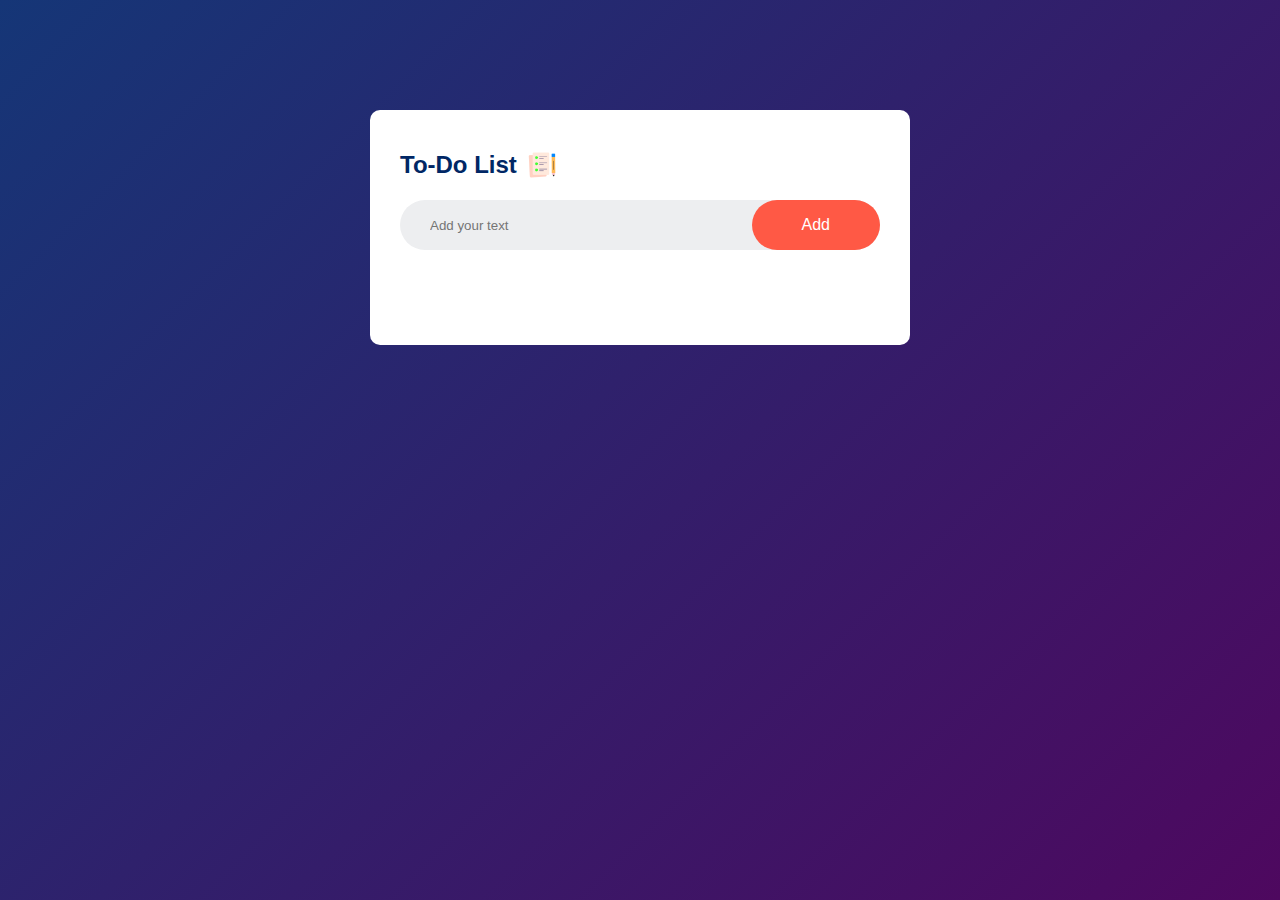
<file: index.html>
<!DOCTYPE html>
<html lang="en">
<head>
    <meta charset="UTF-8">
    <meta name="viewport" content="width=device-width, initial-scale=1.0">
    <title>todoList</title>
    <link rel="stylesheet" href="style.css">
</head>
<body>
    <!-- The top div is made for full body to provide colour -->
    <div class="container"> 
        <!-- this for box in which the main contain -->
        <div class="todo-app">
            <!-- This one for the top part of todo list  for name and icon  -->
            <h2>To-Do List <img src="images/icon.png" alt="icon-image"></h2>
            <!-- this one for add the new task in list -->
            <div class="row">
                <input type="text" id="input-box" placeholder="Add your text">
                <button id="addBtn">Add</button>
            </div>
            <ul id ="list-container">
                <!-- <li class="checked">Task 1</li>
                <li>Task 2</li>
                <li>Task 3</li> -->
            </ul>
        </div>
        
    </div> 
    <script src="script.js"></script>
</body>
</html>
</file>
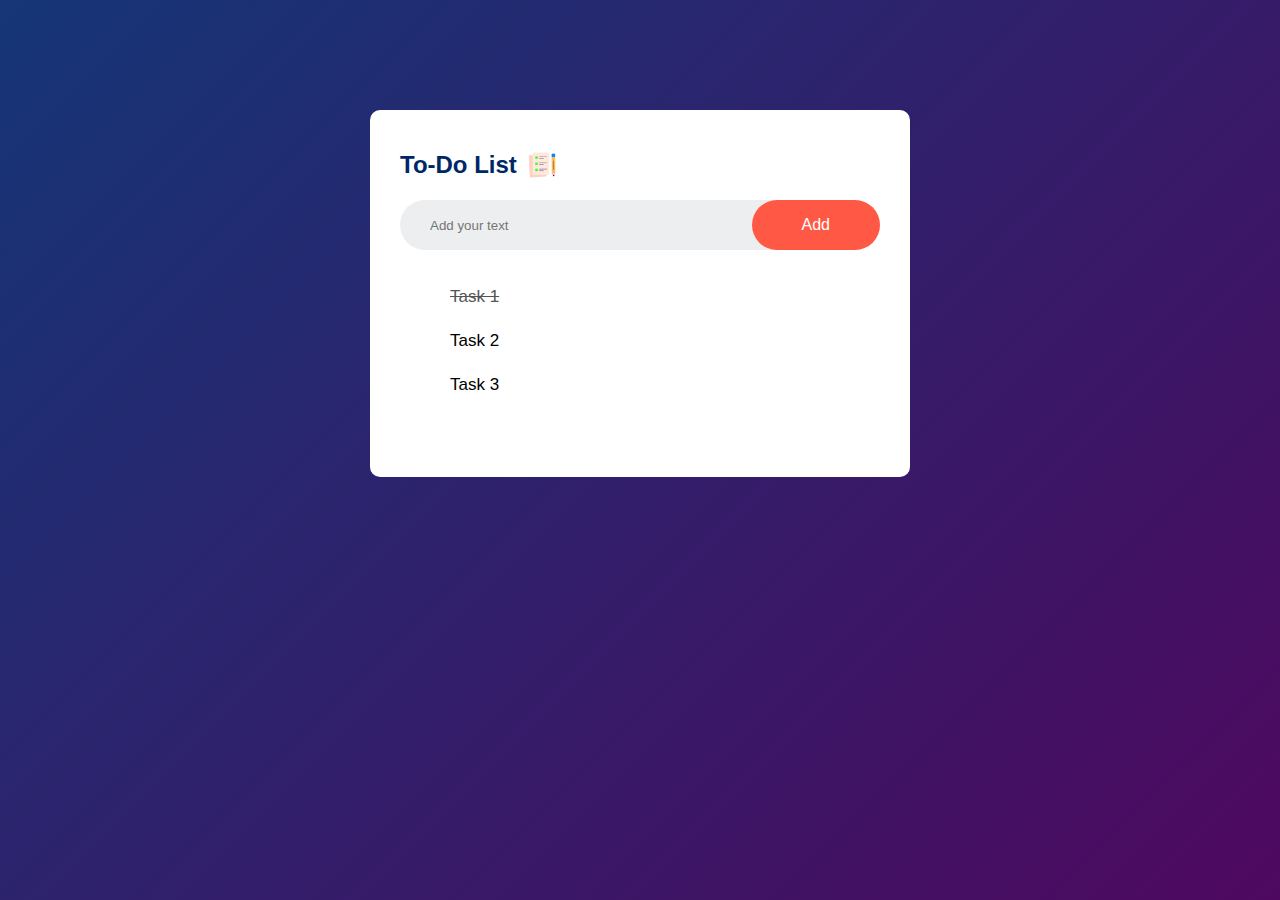
<file: yt-todolist/index.html>
<!DOCTYPE html>
<html lang="en">
<head>
    <meta charset="UTF-8">
    <meta name="viewport" content="width=device-width, initial-scale=1.0">
    <title>todoList</title>
    <link rel="stylesheet" href="style.css">
</head>
<body>
    <!-- The top div is made for full body to provide colour -->
    <div class="container"> 
        <!-- this for box in which the main contain -->
        <div class="todo-app">
            <!-- This one for the top part of todo list  for name and icon  -->
            <h2>To-Do List <img src="images/icon.png" alt="icon-image"></h2>
            <!-- this one for add the new task in list -->
            <div class="row">
                <input type="text" id="input-box" placeholder="Add your text">
                <button>Add</button>
            </div>
            <ul id ="list-container">
                <li class="checked">Task 1</li>
                <li>Task 2</li>
                <li>Task 3</li>
            </ul>
        </div>
        
    </div> 
</body>
</html>
</file>
<file: style.css>
*{
    padding: 0;
    margin: 0;
    font-family:Arial, Helvetica, sans-serif;
    box-sizing: border-box; /* height and width inculde padding and border */
}

.container{
    width: 100%; /* Percentage of the parent size */
    height: 100vh; /* Viewport height (1vh = 1% of screen height)*/
    background: linear-gradient(135deg , #153677  , #4e085f);
    padding: 10px;
}

.todo-app{
    width: 100%; /* Will take full width of container until max-width limit */
    max-width: 540px; /* Can shrink but won’t grow beyond 500px */
    background: #fff;
    margin: 100px auto 20px; /* add outside of box */
    padding: 40px 30px 70px;  /* add inside the box */
    border-radius: 10px; /* give curve to div */
}

.todo-app h2{
    color: #002765;
    display: flex;
    align-items: center;
    margin-bottom: 20px; 
}

.todo-app h2 img{
    width: 30px;
    margin-left: 10px;
}

.row{
    display: flex;
    align-items: center; /*↑   cross axis (vertical)*/
    justify-content: space-between; /* ↑   cross axis (vertical) */
    background: #edeef0;
    border-radius: 30px;
    padding-left: 20px;
    margin-bottom: 25px;
}

input{
    flex: 1; /* means flex-grow: 1; flex-shrink: 1; flex-basis: 0; */
    border: none;
    outline: none;
    background: transparent;
    padding: 10px;
}
/* look after this when you go home so understand the thing in proper way  */
button{
    border: none;
    outline: none; 
    padding: 16px 50px;
    background: #ff5945;
    color: #fff;
    font-size: 16px;
    cursor: pointer;
    border-radius: 40px;
}

ul li{
    list-style: none;
    font-size: 17px;
    padding: 12px 8px 12px 50px;
    user-select: none; /* highlight or select text in an element.*/
    cursor: pointer;
    position: relative; /*Stays in normal flow but can be moved relative to its original place.*/
}

ul li::before{ /*::before is a pseudo-element that lets you insert content before an element’s actual content, without adding extra HTML.*/
    content: "";
    position: absolute;
    height: 28px;
    width: 28px;
    border-radius: 50%;
    background-image: url(images/unchecked.png);
    background-size: cover;
    background-position: center;
    top: 12px;
    left: 8px;
}

ul li.checked{
    color: #555;
    text-decoration: line-through;
}

ul li.checked::before{
    background-image: url(images/checked.png);
}

ul li span{
    position: absolute;
    right: 0;
    top: 5px;
    width: 40px;
    height: 40px;
    font-size: 22px;
    color: #555;
    line-height: 40px;
    text-align: center;
    border-radius: 50%;
}

ul li span:hover{
    background: #edeef0;
}
</file>
<file: yt-todolist/style.css>
*{
    padding: 0;
    margin: 0;
    font-family:Arial, Helvetica, sans-serif;
    box-sizing: border-box; /* height and width inculde padding and border */
}

.container{
    width: 100%; /* Percentage of the parent size */
    height: 100vh; /* Viewport height (1vh = 1% of screen height)*/
    background: linear-gradient(135deg , #153677  , #4e085f);
    padding: 10px;
}

.todo-app{
    width: 100%; /* Will take full width of container until max-width limit */
    max-width: 540px; /* Can shrink but won’t grow beyond 500px */
    background: #fff;
    margin: 100px auto 20px; /* add outside of box */
    padding: 40px 30px 70px;  /* add inside the box */
    border-radius: 10px; /* give curve to div */
}

.todo-app h2{
    color: #002765;
    display: flex;
    align-items: center;
    margin-bottom: 20px; 
}

.todo-app h2 img{
    width: 30px;
    margin-left: 10px;
}

.row{
    display: flex;
    align-items: center; /*↑   cross axis (vertical)*/
    justify-content: space-between; /* ↑   cross axis (vertical) */
    background: #edeef0;
    border-radius: 30px;
    padding-left: 20px;
    margin-bottom: 25px;
}

input{
    flex: 1; /* means flex-grow: 1; flex-shrink: 1; flex-basis: 0; */
    border: none;
    outline: none;
    background: transparent;
    padding: 10px;
}
/* look after this when you go home so understand the thing in proper way  */
button{
    border: none;
    outline: none; 
    padding: 16px 50px;
    background: #ff5945;
    color: #fff;
    font-size: 16px;
    cursor: pointer;
    border-radius: 40px;
}

ul li{
    list-style: none;
    font-size: 17px;
    padding: 12px 8px 12px 50px;
    user-select: none; /* highlight or select text in an element.*/
    cursor: pointer;
    position: relative; /*Stays in normal flow but can be moved relative to its original place.*/
}

ul li ::before{ /*::before is a pseudo-element that lets you insert content before an element’s actual content, without adding extra HTML.*/
    content: "  ";
    position: absolute;
    height: 28px;
    width: 28px;
    border-radius: 50%;
    background-image: url(images/unchecked.png);
    background-size: cover;
    background-position: center;
    top: 12px;
    left: 8px;
}

ul li.checked{
    color: #555;
    text-decoration: line-through;
}
</file>
